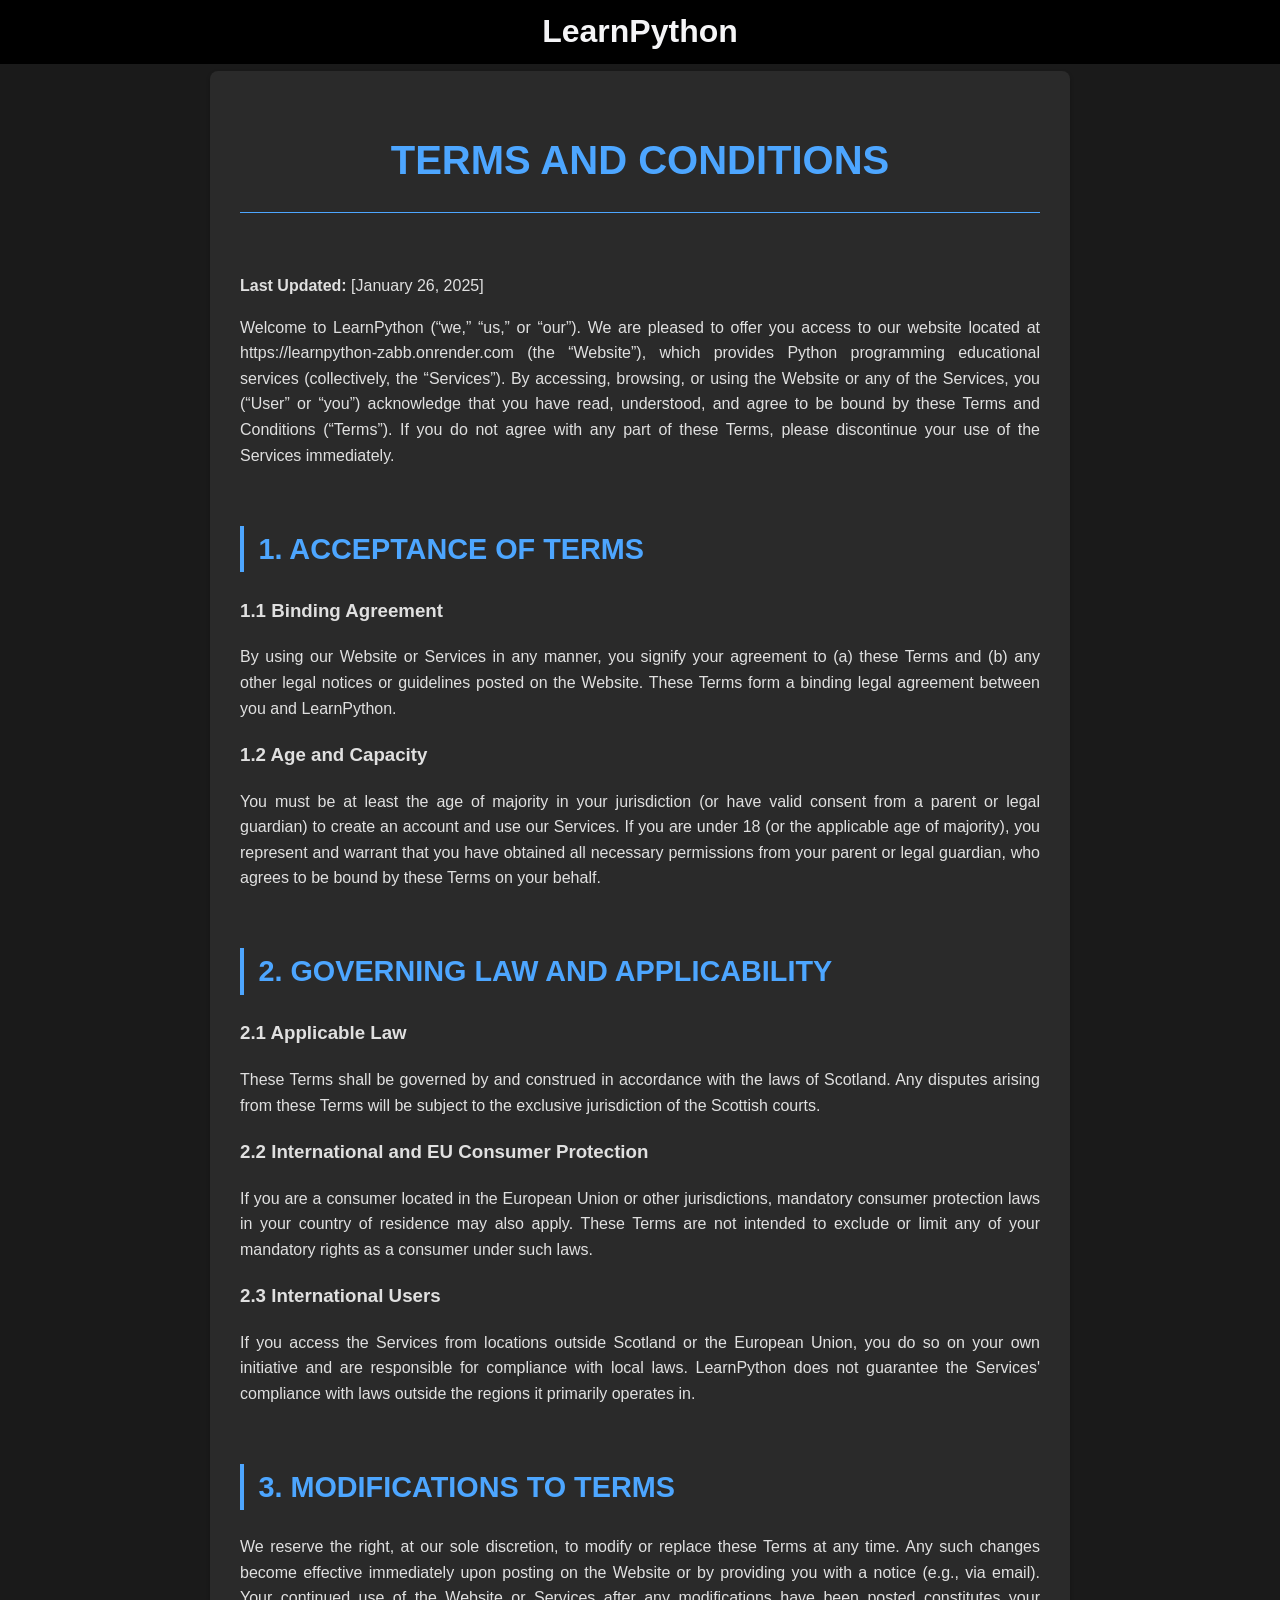
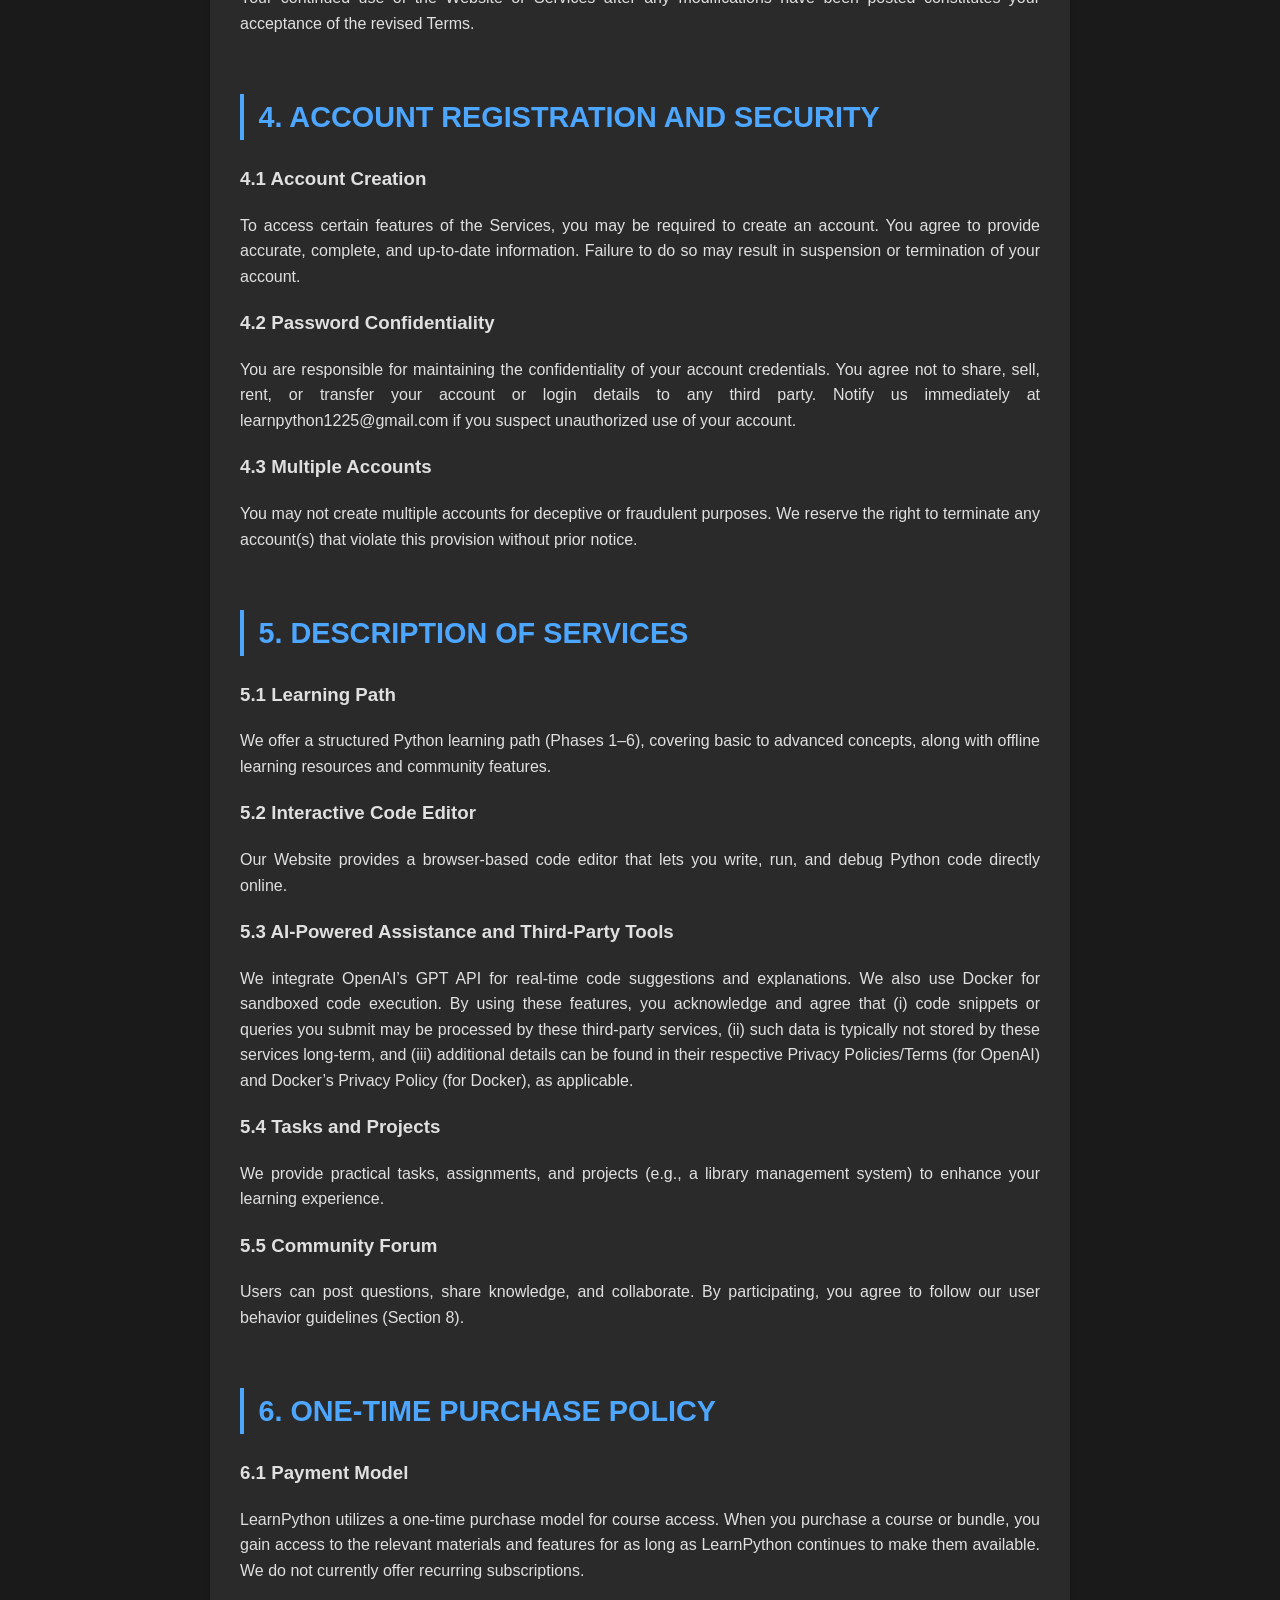
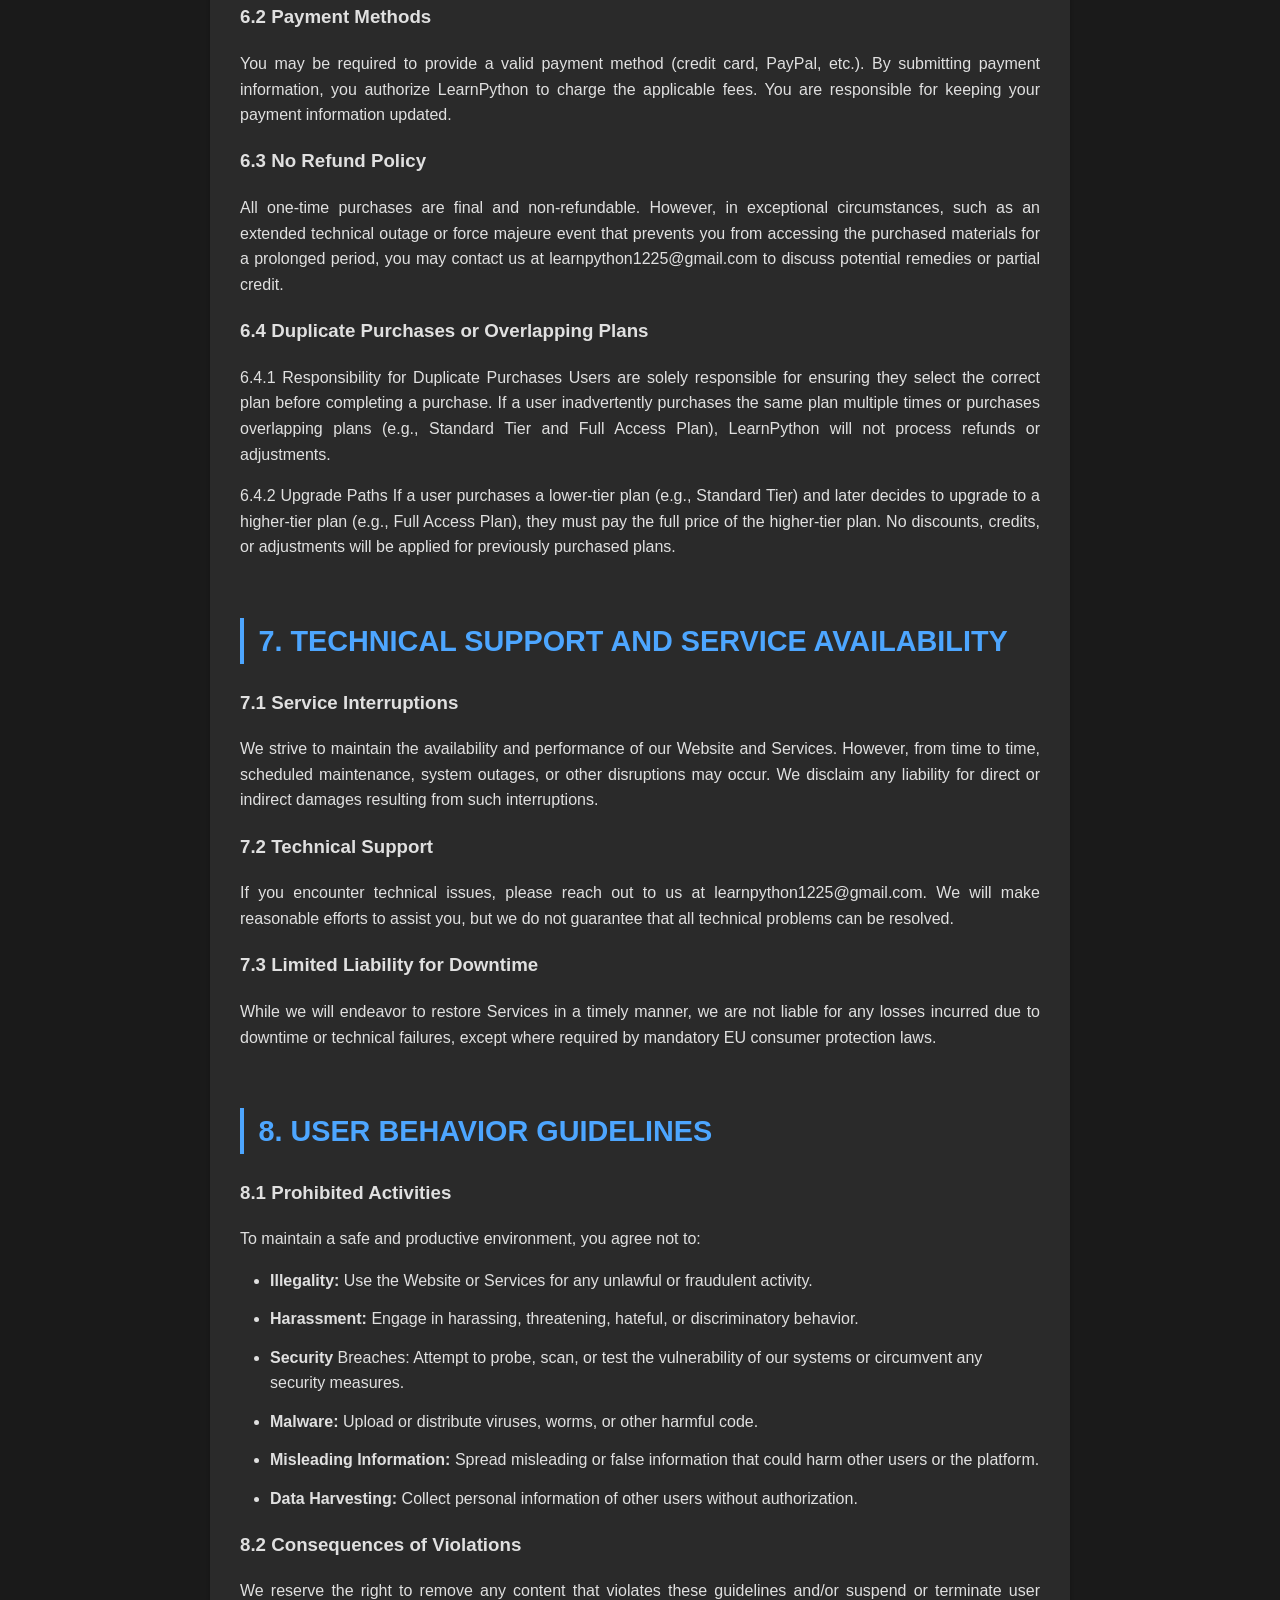
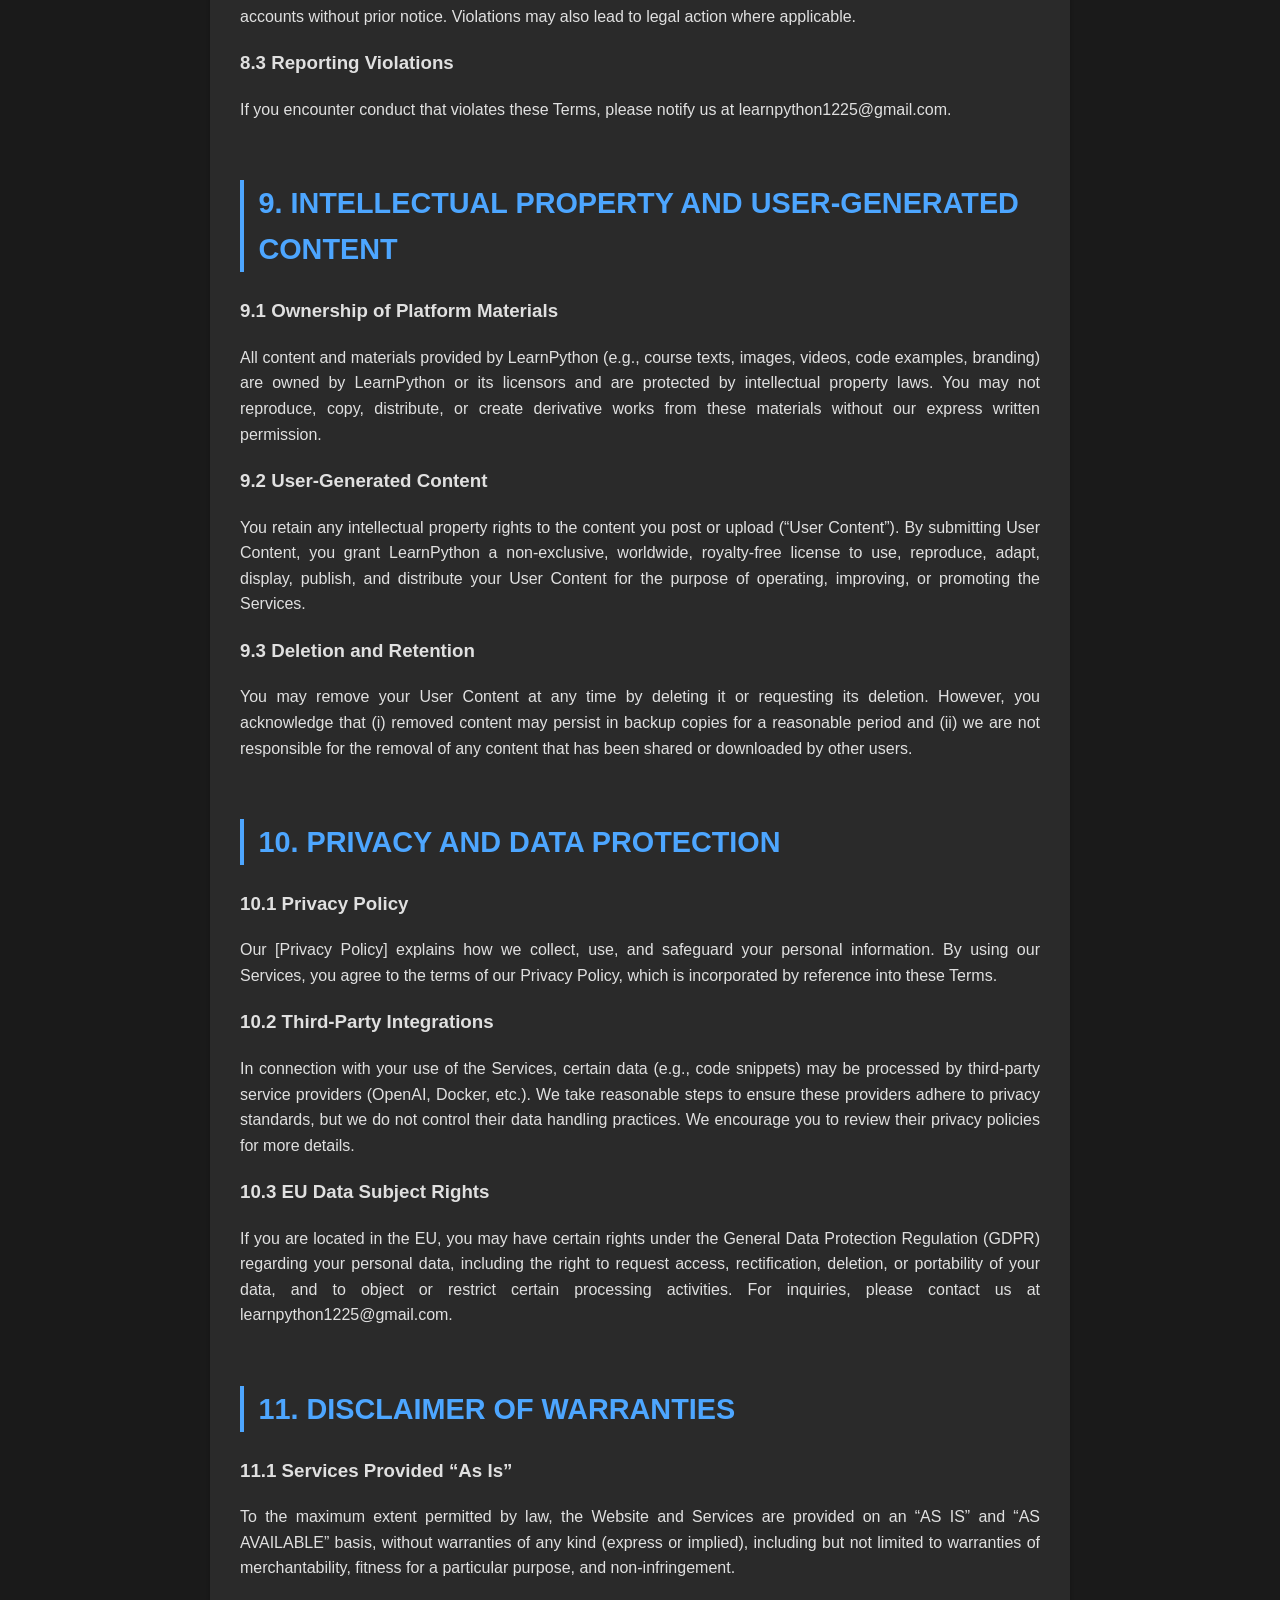
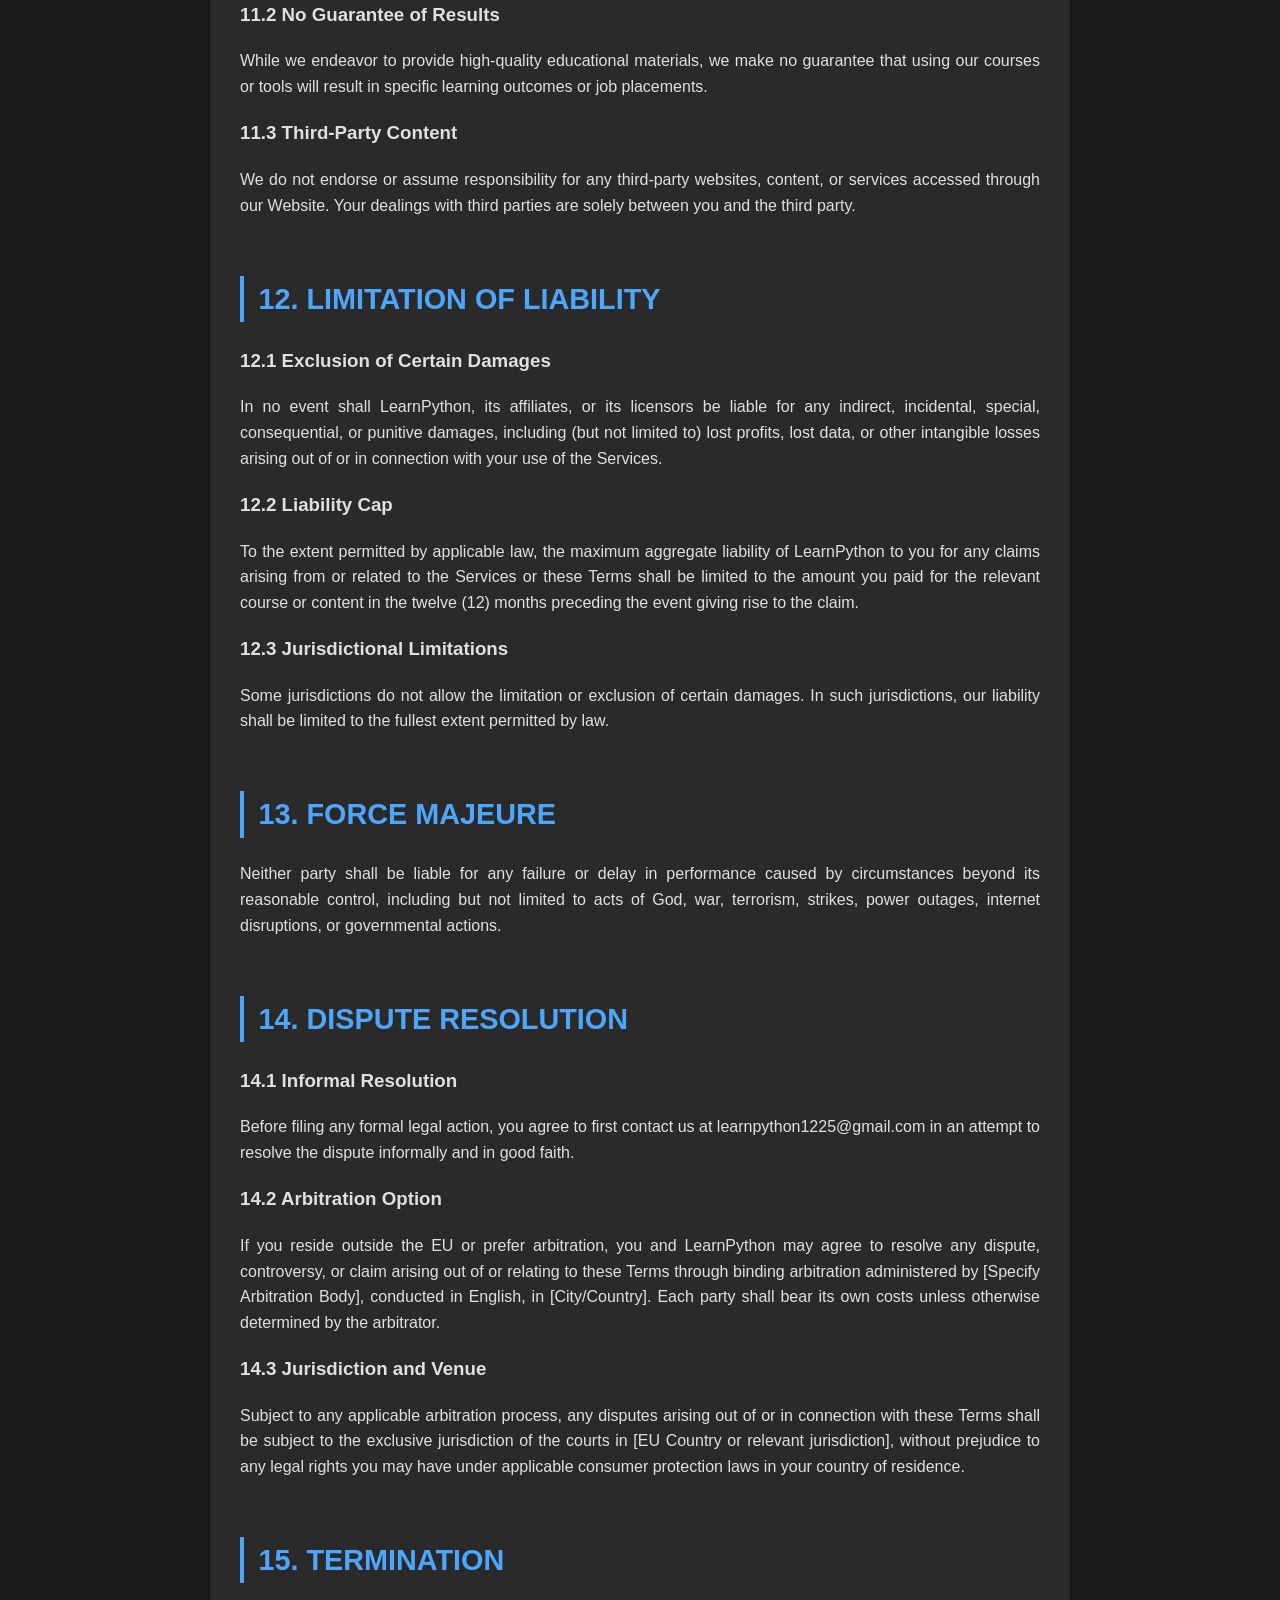
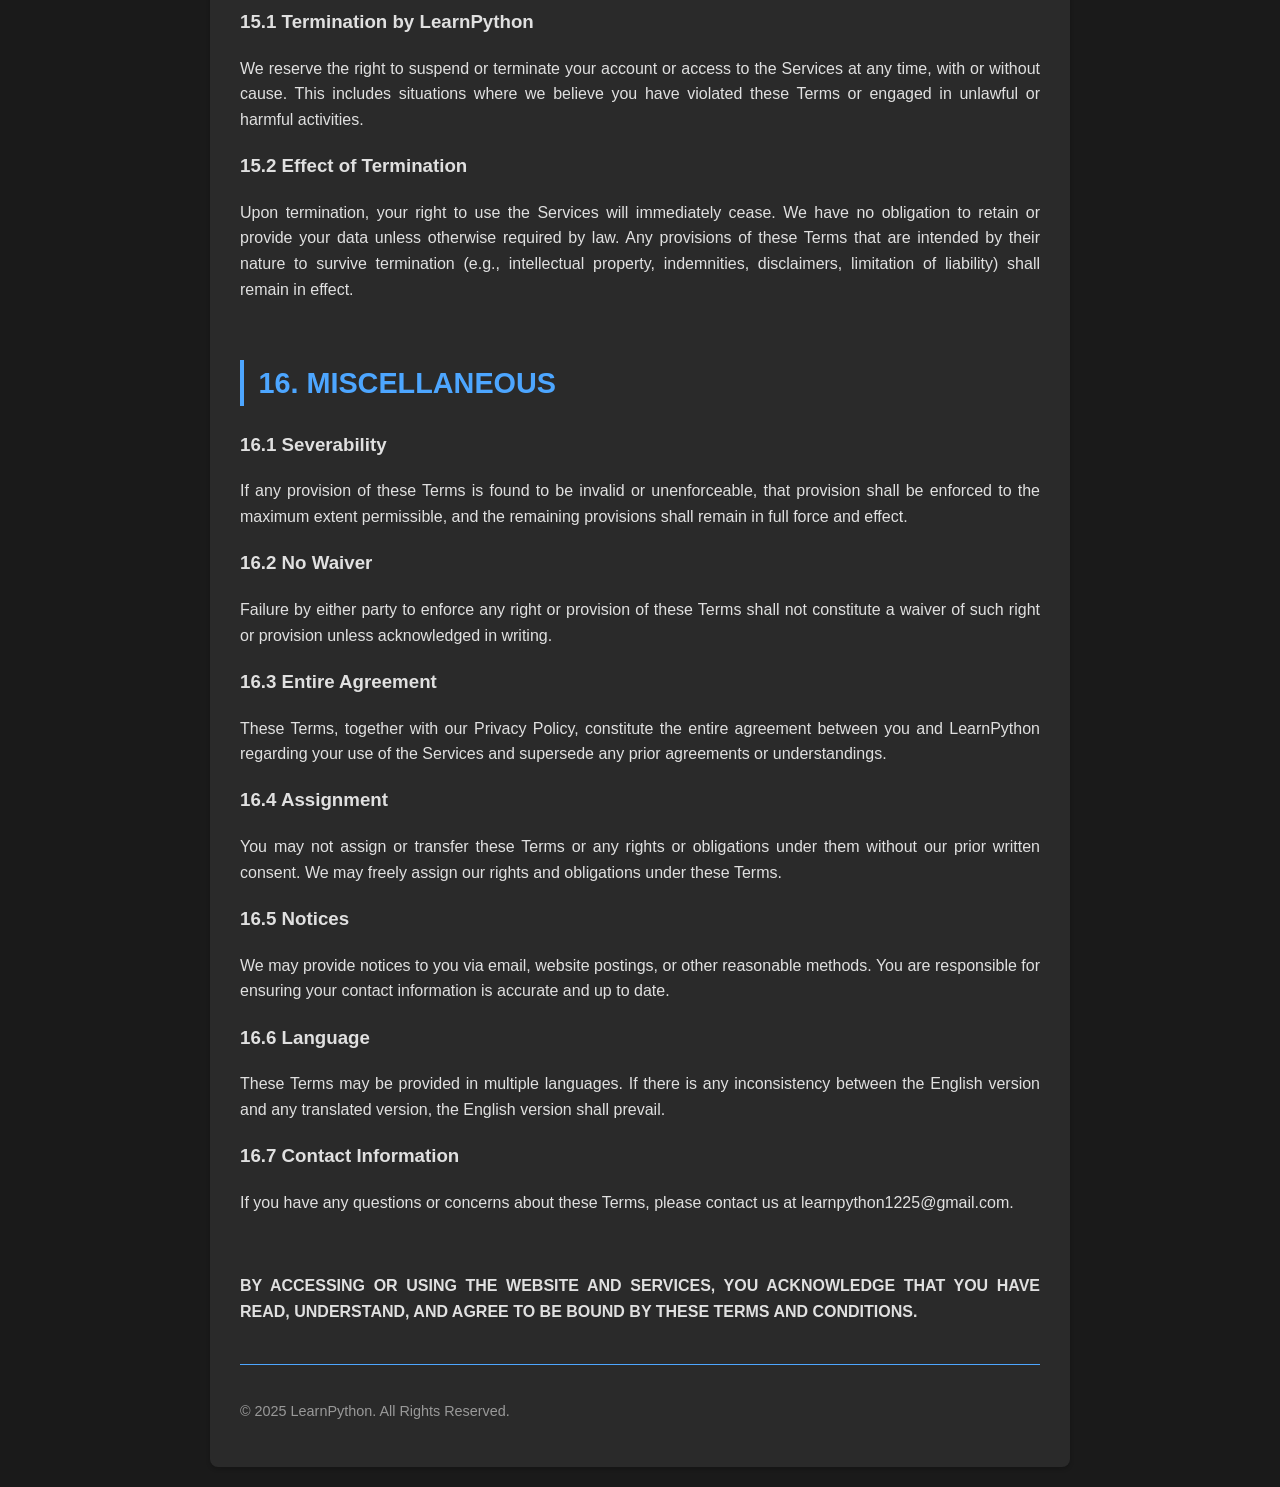
<file: templates/term_and_condition.html>
<!DOCTYPE html>
<html lang="en">
<head>
    <meta charset="UTF-8">
    <meta name="viewport" content="width=device-width, initial-scale=1.0">
    <br><br>
    <title>Terms and Conditions</title>
    <style>
        .header {
        display: flex;
        align-items: center;
        justify-content: center;
        padding: 2rem 2rem;
        background: #000;
        position: fixed;
        width: 100%;
        top: 0;
        z-index: 999;
        box-sizing: border-box;
        }

        .logo {
        font-size: 2rem;
        font-weight: 600;
        color: #f5f5f7;
        position: absolute;
        left: 50%;
        transform: translateX(-50%);
        }

        .logo a {
        text-decoration: none;
        color: inherit;
        }

        body {
            font-family: Arial, sans-serif;
            line-height: 1.6;
            margin: 0;
            padding: 0;
            background-color: #1a1a1a;
            color: #e0e0e0;
        }
    
        .container {
            max-width: 800px;
            margin: 20px auto;
            padding: 30px;
            background: #2a2a2a;
            border-radius: 8px;
            box-shadow: 0 2px 4px rgba(0, 0, 0, 0.2);
        }
    
        h1, h2 {
            color: #4da6ff;
        }
    
        h1 {
            font-size: 2.5rem;
            margin-bottom: 1.5em;
            text-align: center;
            border-bottom: 1px solid #4da6ff;
            padding-bottom: 0.5em;
        }
    
        h2 {
            margin-top: 2em;
            font-size: 1.8rem;
            border-left: 4px solid #4da6ff;
            padding-left: 0.5em;
        }
    
        p {
            margin: 1em 0;
            text-align: justify;
        }
    
        ul {
            margin: 1em 0;
            padding-left: 30px;
        }
    
        ul li {
            margin-bottom: 0.8em;
        }
    
        .section {
            background: #333;
            padding: 20px;
            margin-bottom: 20px;
            border-radius: 5px;
        }
    
        .footer {
            margin-top: 40px;
            font-size: 0.9rem;
            color: #999;
            text-align: center;
            border-top: 1px solid #4da6ff;
            padding-top: 20px;
        }
    
        .footer a {
            color: #4da6ff;
            text-decoration: none;
        }
    
        .footer a:hover {
            text-decoration: underline;
        }
    
        @media (max-width: 600px) {
            .container {
                padding: 15px;
            }
    
            h1 {
                font-size: 2rem;
            }
    
            h2 {
                font-size: 1.5rem;
            }
        }
    </style>
</head>
<body></body>
    <header class="header">
        <div class="logo">
            <a>LearnPython</a>
        </div>
    </header>
</body>
<body>
    <div class="container">
        <h1>TERMS AND CONDITIONS</h1>
        <p><strong>Last Updated:</strong> [January 26, 2025]</p>

        <p>Welcome to LearnPython (“we,” “us,” or “our”). We are pleased to offer you access to our website located at https://learnpython-zabb.onrender.com (the “Website”), which provides Python programming educational services (collectively, the “Services”). By accessing, browsing, or using the Website or any of the Services, you (“User” or “you”) acknowledge that you have read, understood, and agree to be bound by these Terms and Conditions (“Terms”). If you do not agree with any part of these Terms, please discontinue your use of the Services immediately.</p>

        <h2>1. ACCEPTANCE OF TERMS</h2>
            <h3>1.1 Binding Agreement</h3>
                <p>By using our Website or Services in any manner, you signify your agreement to (a) these Terms and (b) any other legal notices or guidelines posted on the Website. These Terms form a binding legal agreement between you and LearnPython.</p>  
                
            <h3>1.2 Age and Capacity</h3>
                <p>You must be at least the age of majority in your jurisdiction (or have valid consent from a parent or legal guardian) to create an account and use our Services. If you are under 18 (or the applicable age of majority), you represent and warrant that you have obtained all necessary permissions from your parent or legal guardian, who agrees to be bound by these Terms on your behalf.</p>  

       
        <h2>2. GOVERNING LAW AND APPLICABILITY</h2>
            <h3>2.1 Applicable Law</h3>
                <p>These Terms shall be governed by and construed in accordance with the laws of Scotland. Any disputes arising from these Terms will be subject to the exclusive jurisdiction of the Scottish courts.</p>
            
            <h3>2.2 International and EU Consumer Protection</h3>
                <p>If you are a consumer located in the European Union or other jurisdictions, mandatory consumer protection laws in your country of residence may also apply. These Terms are not intended to exclude or limit any of your mandatory rights as a consumer under such laws.</p>
            
            <h3>2.3 International Users</h3>
                <p>If you access the Services from locations outside Scotland or the European Union, you do so on your own initiative and are responsible for compliance with local laws. LearnPython does not guarantee the Services' compliance with laws outside the regions it primarily operates in.</p>

        <h2>3. MODIFICATIONS TO TERMS</h2>
            <p>We reserve the right, at our sole discretion, to modify or replace these Terms at any time. Any such changes become effective immediately upon posting on the Website or by providing you with a notice (e.g., via email). Your continued use of the Website or Services after any modifications have been posted constitutes your acceptance of the revised Terms.</p>  


        <h2>4. ACCOUNT REGISTRATION AND SECURITY</h2>
            <h3>4.1 Account Creation</h3>
                <p>To access certain features of the Services, you may be required to create an account. You agree to provide accurate, complete, and up-to-date information. Failure to do so may result in suspension or termination of your account.</p>  

            <h3>4.2 Password Confidentiality</h3>
                <p>You are responsible for maintaining the confidentiality of your account credentials. You agree not to share, sell, rent, or transfer your account or login details to any third party. Notify us immediately at learnpython1225@gmail.com if you suspect unauthorized use of your account.</p>  

            <h3>4.3 Multiple Accounts</h3>
                <p>You may not create multiple accounts for deceptive or fraudulent purposes. We reserve the right to terminate any account(s) that violate this provision without prior notice.</p>  

       
        <h2>5. DESCRIPTION OF SERVICES</h2>
            <h3>5.1 Learning Path</h3>
                <p>We offer a structured Python learning path (Phases 1–6), covering basic to advanced concepts, along with offline learning resources and community features.</p>  

            <h3>5.2 Interactive Code Editor</h3>
                <p>Our Website provides a browser-based code editor that lets you write, run, and debug Python code directly online.</p>  

            <h3>5.3 AI-Powered Assistance and Third-Party Tools</h3>
                <p>We integrate OpenAI’s GPT API for real-time code suggestions and explanations. We also use Docker for sandboxed code execution. By using these features, you acknowledge and agree that (i) code snippets or queries you submit may be processed by these third-party services, (ii) such data is typically not stored by these services long-term, and (iii) additional details can be found in their respective Privacy Policies/Terms (for OpenAI) and Docker’s Privacy Policy (for Docker), as applicable.</p>  

            <h3>5.4 Tasks and Projects</h3>
                <p>We provide practical tasks, assignments, and projects (e.g., a library management system) to enhance your learning experience.</p>  

            <h3>5.5 Community Forum</h3>
                <p>Users can post questions, share knowledge, and collaborate. By participating, you agree to follow our user behavior guidelines (Section 8).</p>  

       
        <h2>6. ONE-TIME PURCHASE POLICY</h2>
            <h3>6.1 Payment Model</h3>
                <p>LearnPython utilizes a one-time purchase model for course access. When you purchase a course or bundle, you gain access to the relevant materials and features for as long as LearnPython continues to make them available. We do not currently offer recurring subscriptions.</p>  

            <h3>6.2 Payment Methods</h3>
                <p>You may be required to provide a valid payment method (credit card, PayPal, etc.). By submitting payment information, you authorize LearnPython to charge the applicable fees. You are responsible for keeping your payment information updated.</p>  

            <h3>6.3 No Refund Policy</h3>
                <p>All one-time purchases are final and non-refundable. However, in exceptional circumstances, such as an extended technical outage or force majeure event that prevents you from accessing the purchased materials for a prolonged period, you may contact us at learnpython1225@gmail.com to discuss potential remedies or partial credit.</p>  

            <h3>6.4 Duplicate Purchases or Overlapping Plans</h3>
                <p>6.4.1 Responsibility for Duplicate Purchases
                    Users are solely responsible for ensuring they select the correct plan before completing a purchase. If a user inadvertently purchases the same plan multiple times or purchases overlapping plans (e.g., Standard Tier and Full Access Plan), LearnPython will not process refunds or adjustments.</p>  
                <p>6.4.2 Upgrade Paths
                    If a user purchases a lower-tier plan (e.g., Standard Tier) and later decides to upgrade to a higher-tier plan (e.g., Full Access Plan), they must pay the full price of the higher-tier plan. No discounts, credits, or adjustments will be applied for previously purchased plans.</p>  


    

       
        <h2>7. TECHNICAL SUPPORT AND SERVICE AVAILABILITY</h2>
            <h3>7.1 Service Interruptions</h3>
                <p>We strive to maintain the availability and performance of our Website and Services. However, from time to time, scheduled maintenance, system outages, or other disruptions may occur. We disclaim any liability for direct or indirect damages resulting from such interruptions.</p>  

            <h3>7.2 Technical Support</h3>
                <p>If you encounter technical issues, please reach out to us at learnpython1225@gmail.com. We will make reasonable efforts to assist you, but we do not guarantee that all technical problems can be resolved.</p>  

            <h3>7.3 Limited Liability for Downtime</h3>
                <p>While we will endeavor to restore Services in a timely manner, we are not liable for any losses incurred due to downtime or technical failures, except where required by mandatory EU consumer protection laws.</p>  

    
    

       
        <h2>8. USER BEHAVIOR GUIDELINES</h2>
            <h3>8.1 Prohibited Activities</h3>
                <p>To maintain a safe and productive environment, you agree not to:</p>  
                    <ul>
                        <li><b>Illegality: </b>Use the Website or Services for any unlawful or fraudulent activity.</li>
                        <li><b>Harassment: </b>Engage in harassing, threatening, hateful, or discriminatory behavior.</li>
                        <li><b>Security </b>Breaches: Attempt to probe, scan, or test the vulnerability of our systems or circumvent any security measures.</li>
                        <li><b>Malware: </b>Upload or distribute viruses, worms, or other harmful code.</li>
                        <li><b>Misleading Information: </b>Spread misleading or false information that could harm other users or the platform.</li>
                        <li><b>Data Harvesting: </b>Collect personal information of other users without authorization.</li>
                    </ul>

            <h3>8.2 Consequences of Violations</h3>
                <p>We reserve the right to remove any content that violates these guidelines and/or suspend or terminate user accounts without prior notice. Violations may also lead to legal action where applicable.</p>  

            <h3>8.3 Reporting Violations</h3>
                <p>If you encounter conduct that violates these Terms, please notify us at learnpython1225@gmail.com.</p>  

  
    

       
        <h2>9. INTELLECTUAL PROPERTY AND USER-GENERATED CONTENT</h2>
            <h3>9.1 Ownership of Platform Materials</h3>
                <p>All content and materials provided by LearnPython (e.g., course texts, images, videos, code examples, branding) are owned by LearnPython or its licensors and are protected by intellectual property laws. You may not reproduce, copy, distribute, or create derivative works from these materials without our express written permission.</p>  

            <h3>9.2 User-Generated Content</h3>
                <p>You retain any intellectual property rights to the content you post or upload (“User Content”). By submitting User Content, you grant LearnPython a non-exclusive, worldwide, royalty-free license to use, reproduce, adapt, display, publish, and distribute your User Content for the purpose of operating, improving, or promoting the Services.</p>  

            <h3>9.3 Deletion and Retention</h3>
                <p>You may remove your User Content at any time by deleting it or requesting its deletion. However, you acknowledge that (i) removed content may persist in backup copies for a reasonable period and (ii) we are not responsible for the removal of any content that has been shared or downloaded by other users.</p>  


    

       
        <h2>10. PRIVACY AND DATA PROTECTION</h2>
            <h3>10.1 Privacy Policy</h3>
                <p>Our [Privacy Policy] explains how we collect, use, and safeguard your personal information. By using our Services, you agree to the terms of our Privacy Policy, which is incorporated by reference into these Terms.</p>  

            <h3>10.2 Third-Party Integrations</h3>
                <p>In connection with your use of the Services, certain data (e.g., code snippets) may be processed by third-party service providers (OpenAI, Docker, etc.). We take reasonable steps to ensure these providers adhere to privacy standards, but we do not control their data handling practices. We encourage you to review their privacy policies for more details.</p>  

            <h3>10.3 EU Data Subject Rights</h3>
                <p>If you are located in the EU, you may have certain rights under the General Data Protection Regulation (GDPR) regarding your personal data, including the right to request access, rectification, deletion, or portability of your data, and to object or restrict certain processing activities. For inquiries, please contact us at learnpython1225@gmail.com.</p>  


    

       
        <h2>11. DISCLAIMER OF WARRANTIES</h2>
            <h3>11.1 Services Provided “As Is”</h3>
                <p>To the maximum extent permitted by law, the Website and Services are provided on an “AS IS” and “AS AVAILABLE” basis, without warranties of any kind (express or implied), including but not limited to warranties of merchantability, fitness for a particular purpose, and non-infringement.</p>  

            <h3>11.2 No Guarantee of Results</h3>
                <p>While we endeavor to provide high-quality educational materials, we make no guarantee that using our courses or tools will result in specific learning outcomes or job placements.</p>  

            <h3>11.3 Third-Party Content</h3>
                <p>We do not endorse or assume responsibility for any third-party websites, content, or services accessed through our Website. Your dealings with third parties are solely between you and the third party.</p>  


    

       
        <h2>12. LIMITATION OF LIABILITY</h2>
            <h3>12.1 Exclusion of Certain Damages</h3>
                <p>In no event shall LearnPython, its affiliates, or its licensors be liable for any indirect, incidental, special, consequential, or punitive damages, including (but not limited to) lost profits, lost data, or other intangible losses arising out of or in connection with your use of the Services.</p>  

            <h3>12.2 Liability Cap</h3>
                <p>To the extent permitted by applicable law, the maximum aggregate liability of LearnPython to you for any claims arising from or related to the Services or these Terms shall be limited to the amount you paid for the relevant course or content in the twelve (12) months preceding the event giving rise to the claim.</p>  

            <h3>12.3 Jurisdictional Limitations</h3>
                <p>Some jurisdictions do not allow the limitation or exclusion of certain damages. In such jurisdictions, our liability shall be limited to the fullest extent permitted by law.</p>  

    

       
        <h2>13. FORCE MAJEURE</h2> 
                <p>Neither party shall be liable for any failure or delay in performance caused by circumstances beyond its reasonable control, including but not limited to acts of God, war, terrorism, strikes, power outages, internet disruptions, or governmental actions.</p>  


       
        <h2>14. DISPUTE RESOLUTION</h2>
            <h3>14.1 Informal Resolution</h3>
                <p>Before filing any formal legal action, you agree to first contact us at learnpython1225@gmail.com in an attempt to resolve the dispute informally and in good faith.</p>  

            <h3>14.2 Arbitration Option</h3>
                <p>If you reside outside the EU or prefer arbitration, you and LearnPython may agree to resolve any dispute, controversy, or claim arising out of or relating to these Terms through binding arbitration administered by [Specify Arbitration Body], conducted in English, in [City/Country]. Each party shall bear its own costs unless otherwise determined by the arbitrator.</p>  

            <h3>14.3 Jurisdiction and Venue</h3>
                <p>Subject to any applicable arbitration process, any disputes arising out of or in connection with these Terms shall be subject to the exclusive jurisdiction of the courts in [EU Country or relevant jurisdiction], without prejudice to any legal rights you may have under applicable consumer protection laws in your country of residence.</p>  

  
    

       
        <h2>15. TERMINATION</h2>
            <h3>15.1 Termination by LearnPython</h3>
                <p>We reserve the right to suspend or terminate your account or access to the Services at any time, with or without cause. This includes situations where we believe you have violated these Terms or engaged in unlawful or harmful activities.</p>  

            <h3>15.2 Effect of Termination</h3>
                <p>Upon termination, your right to use the Services will immediately cease. We have no obligation to retain or provide your data unless otherwise required by law. Any provisions of these Terms that are intended by their nature to survive termination (e.g., intellectual property, indemnities, disclaimers, limitation of liability) shall remain in effect.</p>  

    

       
        <h2>16. MISCELLANEOUS</h2>
            <h3>16.1 Severability</h3>
                <p>If any provision of these Terms is found to be invalid or unenforceable, that provision shall be enforced to the maximum extent permissible, and the remaining provisions shall remain in full force and effect.</p>  

            <h3>16.2 No Waiver</h3>
                <p>Failure by either party to enforce any right or provision of these Terms shall not constitute a waiver of such right or provision unless acknowledged in writing.</p>  

            <h3>16.3 Entire Agreement</h3>
                <p>These Terms, together with our Privacy Policy, constitute the entire agreement between you and LearnPython regarding your use of the Services and supersede any prior agreements or understandings.</p>  

    
            <h3>16.4 Assignment</h3>
                <p>You may not assign or transfer these Terms or any rights or obligations under them without our prior written consent. We may freely assign our rights and obligations under these Terms.</p>  

            <h3>16.5 Notices</h3>
                <p>We may provide notices to you via email, website postings, or other reasonable methods. You are responsible for ensuring your contact information is accurate and up to date.</p>  

    
            <h3>16.6 Language</h3>
                <p>These Terms may be provided in multiple languages. If there is any inconsistency between the English version and any translated version, the English version shall prevail.</p>  

            <h3>16.7 Contact Information</h3>
                <p>If you have any questions or concerns about these Terms, please contact us at learnpython1225@gmail.com.</p>  





                <br>
                <p><strong>BY ACCESSING OR USING THE WEBSITE AND SERVICES, YOU ACKNOWLEDGE THAT YOU HAVE READ, UNDERSTAND, AND AGREE TO BE BOUND BY THESE TERMS AND CONDITIONS.</strong></p>
       
        <div class="footer">
            <p>&copy; 2025 LearnPython. All Rights Reserved.</p>
        </div>
    </div>
</body>
</html>
</file>
